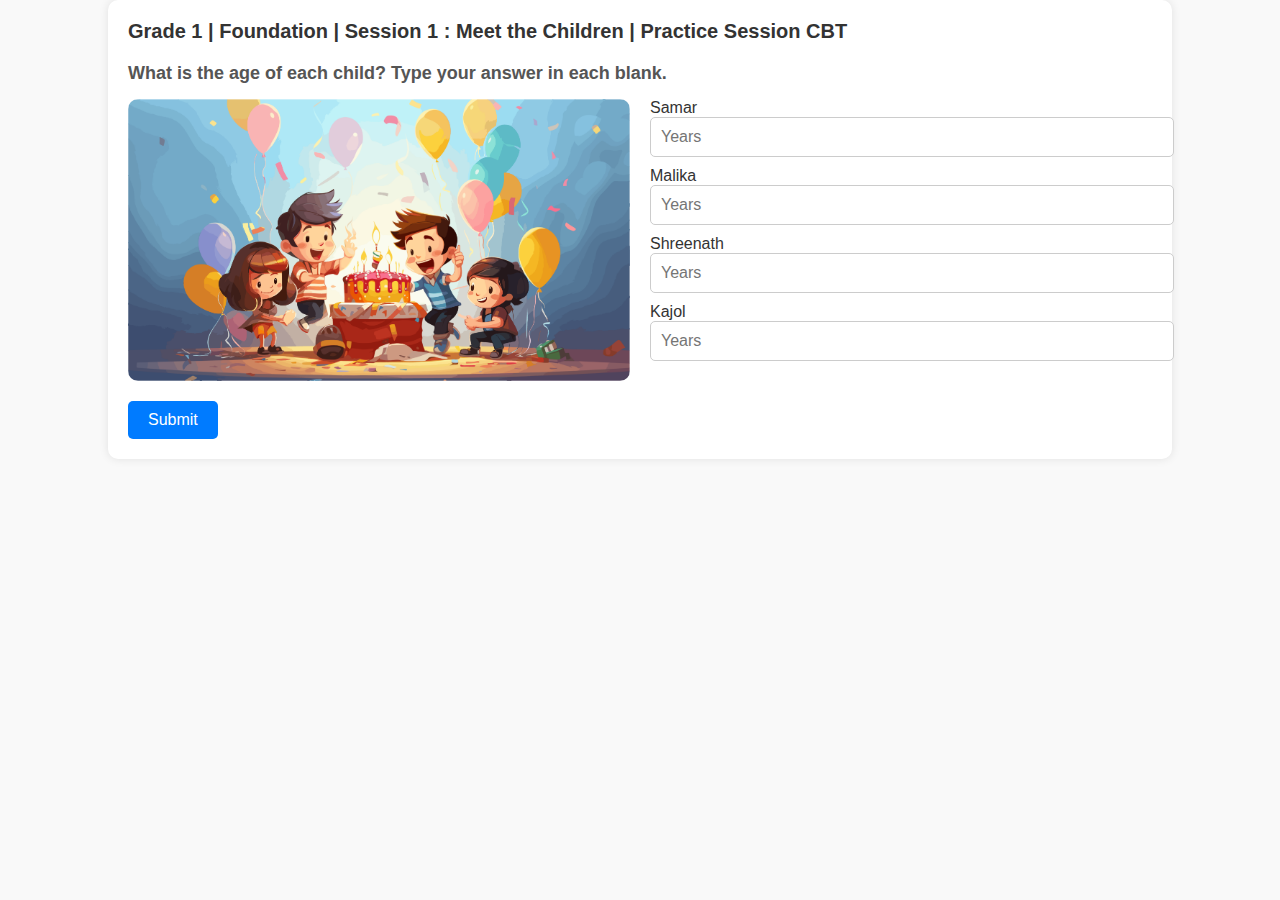
<file: eight.html>
<!DOCTYPE html>
<html lang="en">
<head>
    <meta charset="UTF-8">
    <meta name="viewport" content="width=device-width, initial-scale=1.0">
    <title>Meet the Children Practice Session</title>
    <style>
        body {
            font-family: Arial, sans-serif;
            background-color: #f9f9f9;
            margin: 0;
            padding: 0;
        }
        .container {
            width: 80%;
            margin: auto;
            background: white;
            padding: 20px;
            border-radius: 10px;
            box-shadow: 0 0 10px rgba(0, 0, 0, 0.1);
        }
        .header {
            display: flex;
            align-items: center;
            justify-content: space-between;
        }
        .header .title {
            font-size: 20px;
            font-weight: bold;
            color: #333;
        }
        .header .user-icon {
            width: 40px;
            height: 40px;
            background-color: #f76c6c;
            color: white;
            border-radius: 50%;
            display: flex;
            align-items: center;
            justify-content: center;
            font-size: 24px;
        }
        .content {
            margin-top: 20px;
        }
        .content h2 {
            font-size: 18px;
            color: #555;
        }
        .image-form-container {
            display: flex;
            gap: 20px;
            align-items: flex-start;
        }
        .image {
            flex: 1;
            display: flex;
            justify-content: center;
        }
        .image img {
            max-width: 100%;
            border-radius: 10px;
        }
        .form {
            flex: 1;
            display: flex;
            flex-direction: column;
            gap: 10px;
        }
        .form label {
            font-size: 16px;
            color: #333;
        }
        .form input {
            padding: 10px;
            font-size: 16px;
            border: 1px solid #ccc;
            border-radius: 5px;
            width: 100%;
        }
        .button {
            display: flex;
            justify-content: space-between;
            margin-top: 20px;
        }
        .button button {
            padding: 10px 20px;
            font-size: 16px;
            color: white;
            background-color: #007bff;
            border: none;
            border-radius: 5px;
            cursor: pointer;
        }
        .button button:hover {
            background-color: #0056b3;
        }
    </style>
    <script>
        function handleSubmit() {
            const samar = document.getElementById('samar').value.trim();
            const malika = document.getElementById('malika').value.trim();
            const shreenath = document.getElementById('shreenath').value.trim();
            const kajol = document.getElementById('kajol').value.trim();

            if (!samar || !malika || !shreenath || !kajol) {
                alert("Please fill in all the fields.");
                return;
            }

            alert("Submitted successfully!");
            document.getElementById("finishButton").style.display = "inline-block";
        }
        
        function handleFinish() {
            window.location.href = "fourth.html";
        }
    </script>
</head>
<body>
    <div class="container">
        <div class="header">
            <div class="title">
                Grade 1 | Foundation | Session 1 : Meet the Children | Practice Session CBT
            </div>
           
        </div>
        <div class="content">
            <h2>What is the age of each child? Type your answer in each blank.</h2>
            <div class="image-form-container">
                <div class="image">
                    <img src="EEL app screens/page 10/4x/4x/Image for page 10@4x.png" alt="Children's Birthday Party">
                </div>
                <div class="form">
                    <label for="samar">Samar <input type="text" id="samar" placeholder="Years"></label>
                    <label for="malika">Malika <input type="text" id="malika" placeholder="Years"></label>
                    <label for="shreenath">Shreenath <input type="text" id="shreenath" placeholder="Years"></label>
                    <label for="kajol">Kajol <input type="text" id="kajol" placeholder="Years"></label>
                </div>
            </div>
            <div class="button">
                <button type="button" onclick="handleSubmit()">Submit</button>
                <button id="finishButton" type="button" onclick="handleFinish()" style="display:none;">Finish</button>
            </div>
        </div>
    </div>
</body>
</html>
</file>
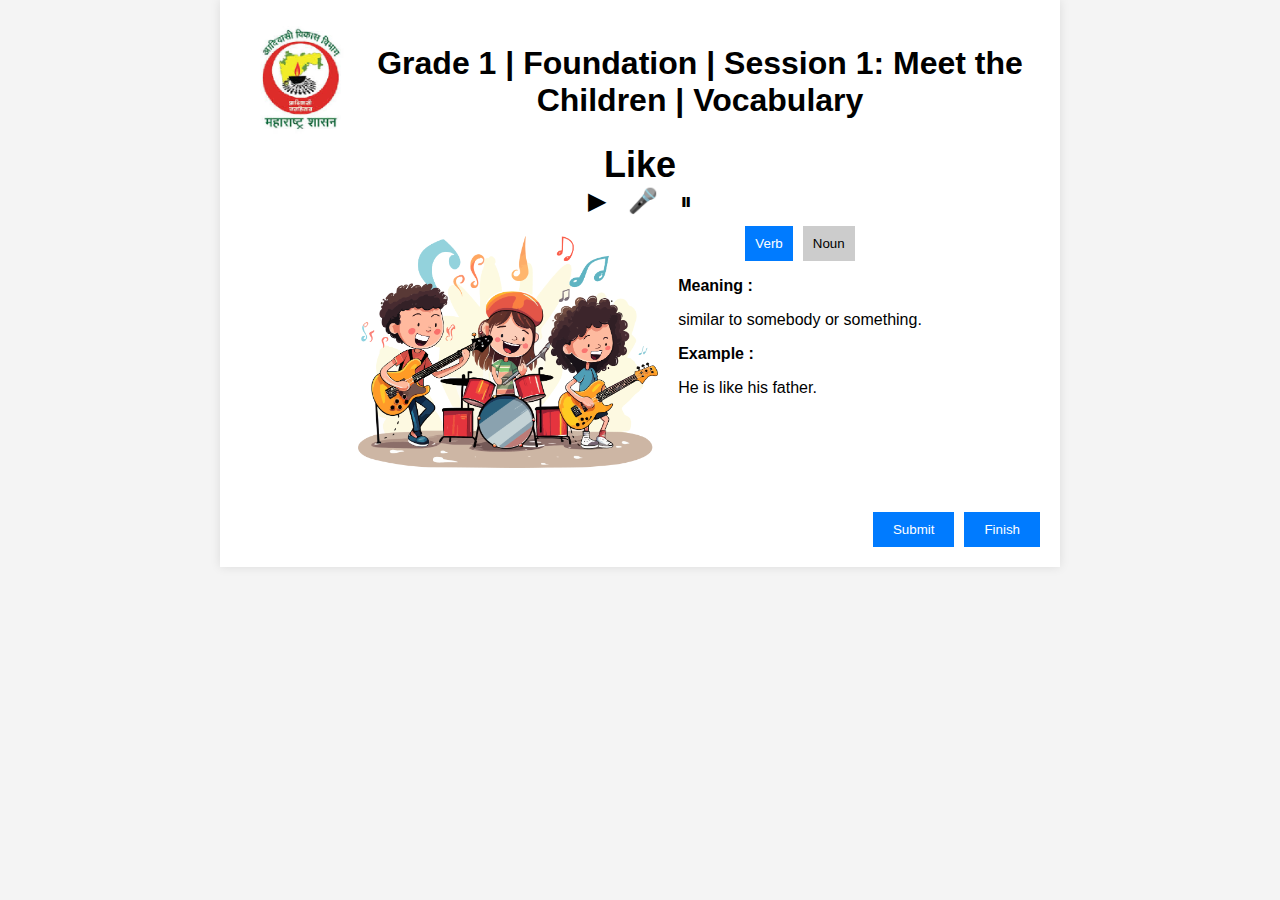
<file: example.html>
<!DOCTYPE html>
<html lang="en">
<head>
    <meta charset="UTF-8">
    <meta name="viewport" content="width=device-width, initial-scale=1.0">
    <title>Grade 1 | Foundation | Session 1</title>
    <link rel="stylesheet" href="example.css">
</head>
<body>
    <div class="container">
        <header>
            <div class="logo">
                <img src="EEL app screens/page 5/4x/Asset 157@4x.png" alt="Logo">
            </div>
            <div class="title">
                <h1>Grade 1 | Foundation | Session 1: Meet the Children | Vocabulary</h1>
            </div>
        
        </header>
        <main>
            
            <div class="content">
                <div class="word-section">
                    <h2>Like</h2>
                </div>
                <div class="controls">
                    <button class="control-button" onclick="playText()">▶</button>
                    <button class="control-button" onclick="startRecording()">🎤</button>
                    <button class="control-button" onclick="pauseText()">⏸</button>
                </div>
                <div class="image-and-text">
                    <div class="image-section">
                        <img src="EEL app screens/Page 11/4x/4x/Image for page 11@4x.png" alt="Children playing">
                    </div>
                    <div class="definition-section">
                        <div class="word-type">
                            <button class="word-button active">Verb</button>
                            <button class="word-button">Noun</button>
                        </div>
                        <div class="meaning">
                            <p><strong>Meaning :</strong></p>
                            <p>similar to somebody or something.</p>
                        </div>
                        <div class="example">
                            <p><strong>Example :</strong></p>
                            <p>He is like his father.</p>
                        </div>
                    </div>
                </div>
            </div>
        </main>
        <footer>
            <div class="footer-buttons">
                <button class="footer-button" onclick="stopRecording()">Submit</button>
                <button class="footer-button" onclick="finishSession()">Finish</button>
            </div>
        </footer>
    </div>

    <script>
        let speechSynthesisUtterance = new SpeechSynthesisUtterance();
        let isPaused = false;
        let mediaRecorder;
        let audioChunks = [];

        function playText() {
            let word = document.querySelector('.word-section h2').innerText;
            let meaning = document.querySelector('.meaning p:nth-child(2)').innerText;
            let text = word + '. Meaning: ' + meaning;
            if (isPaused) {
                speechSynthesis.resume();
            } else {
                speechSynthesisUtterance.text = text;
                speechSynthesis.speak(speechSynthesisUtterance);
            }
            isPaused = false;
        }

        function pauseText() {
            speechSynthesis.pause();
            isPaused = true;
        }

        function startRecording() {
            navigator.mediaDevices.getUserMedia({ audio: true })
                .then(stream => {
                    mediaRecorder = new MediaRecorder(stream);
                    mediaRecorder.start();
                    mediaRecorder.ondataavailable = event => {
                        audioChunks.push(event.data);
                    };
                })
                .catch(error => {
                    console.error('Error accessing microphone', error);
                });
        }

        function stopRecording() {
            if (mediaRecorder) {
                mediaRecorder.stop();
                mediaRecorder.onstop = () => {
                    const audioBlob = new Blob(audioChunks, { type: 'audio/wav' });
                    const audioUrl = URL.createObjectURL(audioBlob);
                    const audio = new Audio(audioUrl);
                    audio.play();
                };
            }
        }

        function finishSession() {
            window.location.href = 'fourth.html'; // Redirect to fourth.html
        }
    </script>
</body>
</html>
</file>
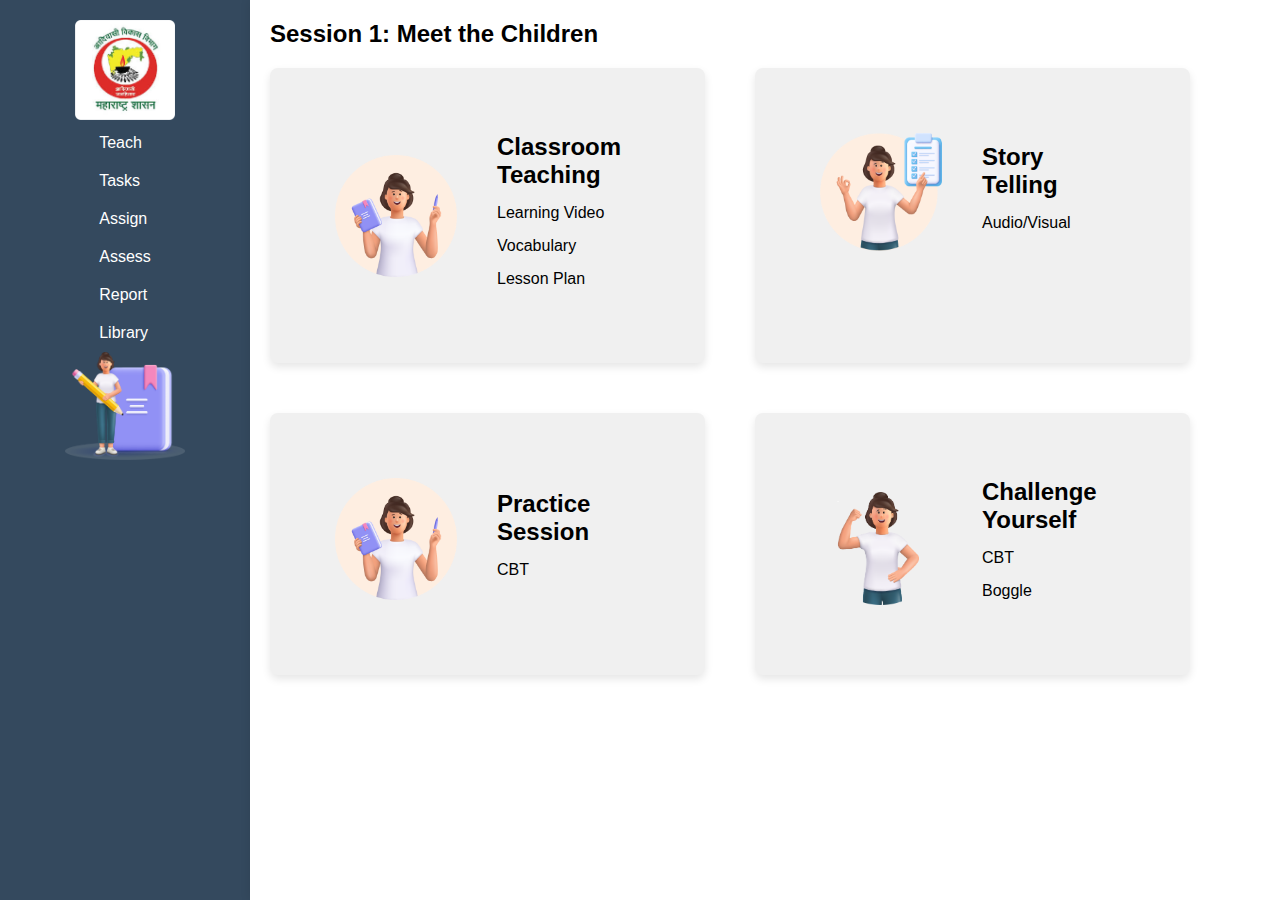
<file: fourth.html>
<!DOCTYPE html>
<html lang="en">
<head>
    <meta charset="UTF-8">
    <meta name="viewport" content="width=device-width, initial-scale=1.0">
    <title>Neo Language Labs</title>
    <link rel="stylesheet" href="fourth.css">
    <style>
        /* Added CSS for layout */
        .cards {
            display: flex;
            flex-wrap: wrap;
            gap: 50px; /* Adjust the gap between cards */
        }

        .card {
            width: calc(50% - 60px); /* Two cards in one row with some gap */
            background-color: #f0f0f0; /* Adjust background color */
            border-radius: 8px; /* Rounded corners */
            overflow: hidden; /* Ensures cards don't overflow */
            box-shadow: 0 4px 8px rgba(0, 0, 0, 0.1); /* Optional: box-shadow for cards */
        }

        .card-content {
            display: flex;
            align-items: center;
            padding: 50px;
        }

        .card img {
            max-width: 100%;
            height: auto;
        }

        .text-content {
            margin-left: 20px;
        }

        .text-content h2 {
            font-size: 1.5rem;
            margin-bottom: 10px;
        }

        .text-content ul {
            list-style: none;
            padding: 0;
            margin: 0;
        }

        .text-content ul li {
            margin-bottom: 5px;
        }

        .text-content ul li a {
            text-decoration: none; /* Remove default text decoration */
            color: black; /* Set link color to black */
            cursor: pointer; /* Change cursor to pointer */
        }

        .text-content ul li a:hover {
            text-decoration: none; /* Remove underline on hover */
        }

        /* Popup styles */
        .popup {
            display: none; /* Hidden by default */
            position: fixed;
            top: 50%;
            left: 50%;
            transform: translate(-50%, -50%);
            width: 300px;
            padding: 20px;
            background-color: #fff;
            box-shadow: 0 4px 8px rgba(0, 0, 0, 0.1);
            border-radius: 8px;
            text-align: center;
            z-index: 1000;
        }

        .popup h2 {
            margin-top: 0;
        }

        .popup img {
            max-width: 100%;
            height: auto;
            border-radius: 8px;
            margin-top: 10px;
        }

        .popup button {
            margin-top: 20px;
            padding: 10px 20px;
            background-color: #007bff;
            color: #fff;
            border: none;
            border-radius: 4px;
            cursor: pointer;
        }

        .popup button:hover {
            background-color: #0056b3;
        }

        .popup-overlay {
            display: none; /* Hidden by default */
            position: fixed;
            top: 0;
            left: 0;
            width: 100%;
            height: 100%;
            background-color: rgba(0, 0, 0, 0.5);
            z-index: 999;
        }
    </style>
</head>
<body>
    <div class="sidebar">
        <div class="logo">
            <img src="First Page Pngs (1)/4x/Asset 10@4x.png" alt="Logo">
        </div>
        <nav>
            <ul>
                <li>Teach</li>
                <li>Tasks</li>
                <li>Assign</li>
                <li>Assess</li>
                <li>Report</li>
                <li>Library</li>
            </ul>
        </nav>
        <div class="teacher-icon">
            <img src="EEL app screens/Page 2/4x/Asset 42@4x.png" alt="Teacher Icon">
        </div>
    </div>
    <main class="main-content">
        <header class="header">
            <h1>Session 1: Meet the Children</h1>
         
        </header>
        <section class="cards">
            <div class="card">
                <div class="card-content">
                    <img src="EEL app screens/page 4/4x/Asset 135@4x.png" alt="Classroom Teaching">
                    <div class="text-content">
                        <h2>Classroom Teaching</h2>
                        <ul>
                            <li><a href="fifth.html">Learning Video</a></li>
                            <li><a href="sixth.html">Vocabulary</a></li>
                            <li><a href="#" id="lesson-plan-link">Lesson Plan</a></li>
                        </ul>
                    </div>
                </div>
            </div>
            <div class="card">
                <div class="card-content">
                    <img src="EEL app screens/page 4/4x/Asset 134@4x.png" alt="Story Telling">
                    <div class="text-content">
                        <h2>Story Telling</h2>
                        <ul>
                            <li><a href="nineth.html">Audio/Visual</a></li>
                        </ul>
                    </div>
                </div>
            </div>
            <div class="card">
                <div class="card-content">
                    <img src="EEL app screens/page 4/4x/Asset 135@4x.png" alt="Practice Session">
                    <div class="text-content">
                        <h2>Practice Session</h2>
                        <ul>
                            <li><a href="tenth.html">CBT</a></li>
                        </ul>
                    </div>
                </div>
            </div>
            <div class="card">
                <div class="card-content">
                    <img src="EEL app screens/page 4/4x/Asset 137@4x.png" alt="Challenge Yourself">
                    <div class="text-content">
                        <h2>Challenge Yourself</h2>
                        <ul>
                            <li><a href="eleventh.html">CBT</a></li>
                            <li><a href="twelve.html">Boggle</a></li>
                        </ul>
                    </div>
                </div>
            </div>
        </section>
    </main>

    <!-- Popup overlay -->
    <div class="popup-overlay" id="popup-overlay"></div>

    <!-- Popup content -->
    <div class="popup" id="popup">
        <h2>Lesson Plan</h2>
    
        <img src="EEL app screens/Pop up 2/4x/Asset 227@4x.png" alt="Lesson Plan Image">
        <button onclick="viewPDF()">View PDF</button>
        <button onclick="closePopup()">Close</button>
    </div>

    <script>
        // Function to open the popup
        function openPopup() {
            document.getElementById('popup').style.display = 'block';
            document.getElementById('popup-overlay').style.display = 'block';
        }

        // Function to close the popup
        function closePopup() {
            document.getElementById('popup').style.display = 'none';
            document.getElementById('popup-overlay').style.display = 'none';
        }

        // Function to view the PDF
        function viewPDF() {
            window.open('Lesson plan.pdf', '_blank');
        }

        // Add onclick listener to the Lesson Plan link
        document.getElementById('lesson-plan-link').addEventListener('click', function(event) {
            event.preventDefault();
            openPopup();
        });
    </script>
</body>
</html>
</file>
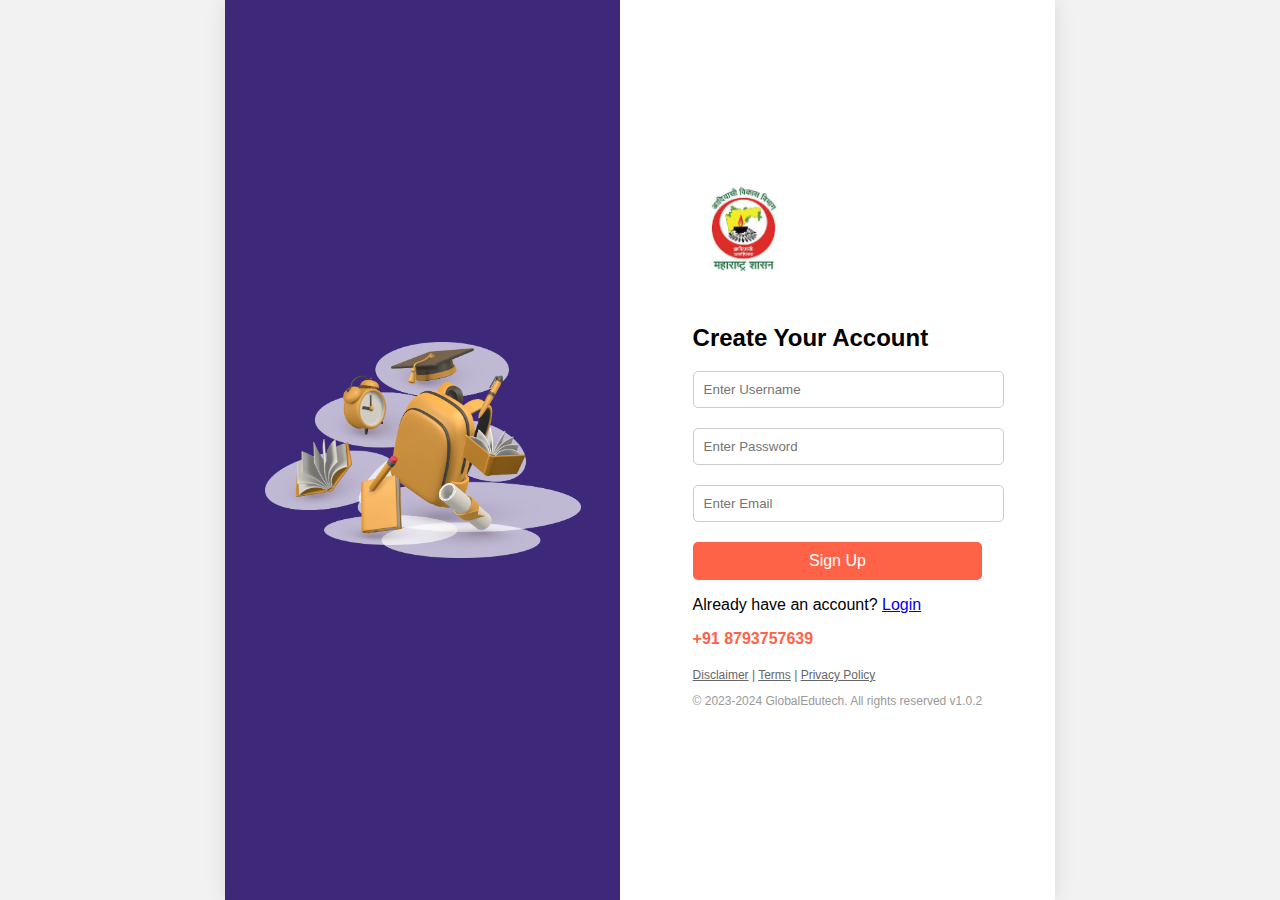
<file: signup.html>
<!DOCTYPE html>
<html lang="en">
<head>
    <meta charset="UTF-8">
    <meta name="viewport" content="width=device-width, initial-scale=1.0">
    <title>Sign Up Page</title>
    <link rel="stylesheet" href="style.css">
</head>
<body>
    <div class="container">
        <div class="left-side">
            <img src="First Page Pngs (1)/4x/Asset 1@4x.png" alt="Educational Graphic" class="graphic">
        </div>
        <div class="right-side">
            <div class="signup-container">
                <img src="First Page Pngs (1)/4x/Asset 10@4x.png" alt="Logo" class="logo">
                <h2>Create Your Account</h2>

                <form class="signup-form" method="POST" action="signup.php">
                    <div class="input-group">
                        <input type="text" name="username" placeholder="Enter Username" required>
                    </div>
                    <div class="input-group">
                        <input type="password" name="password" placeholder="Enter Password" required>
                    </div>
                    <div class="input-group">
                        <input type="email" name="email" placeholder="Enter Email" required>
                    </div>
                    <button type="submit">Sign Up</button>
                </form>
                <p>Already have an account? <a href="login.html">Login</a></p>
                <p class="contact">+91 8793757639</p>
                <p class="footer">
                    <a href="#">Disclaimer</a> | <a href="#">Terms</a> | <a href="#">Privacy Policy</a>
                </p>
                <p class="copyright">© 2023-2024 GlobalEdutech. All rights reserved v1.0.2</p>
            </div>
        </div>
    </div>
</body>
</html>
</file>
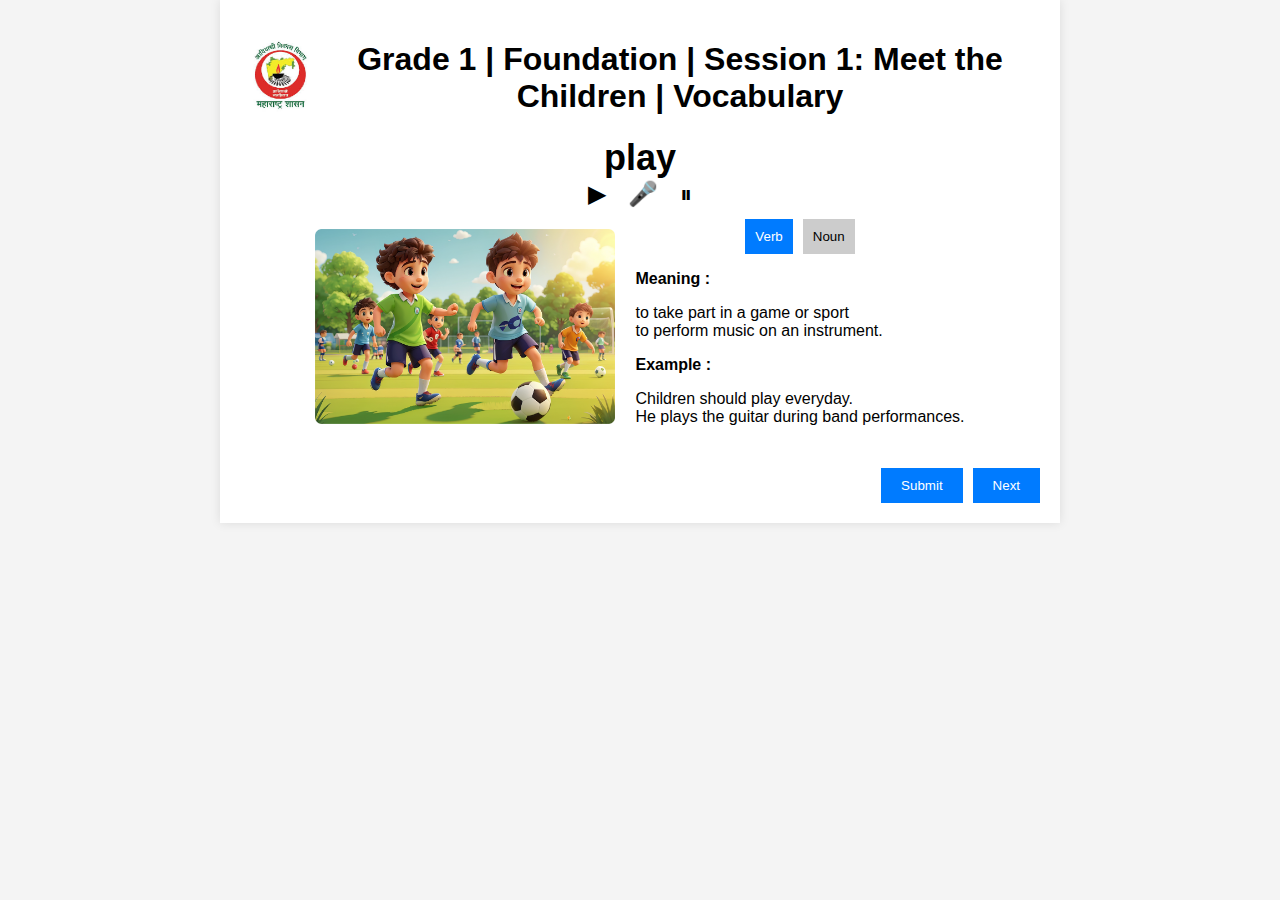
<file: sixth.html>
<!DOCTYPE html>
<html lang="en">
<head>
    <meta charset="UTF-8">
    <meta name="viewport" content="width=device-width, initial-scale=1.0">
    <title>Grade 1 | Foundation | Session 1</title>
    <link rel="stylesheet" href="sixth.css">
</head>
<body>
    <div class="container">
        <header>
            <div class="logo">
                <img src="EEL app screens/Page 7/4x/Asset 259@4x.png" alt="Logo">
            </div>
            <div class="title">
                <h1>Grade 1 | Foundation | Session 1: Meet the Children | Vocabulary</h1>
            </div>
            
        </header>
        <main>
           
            <div class="content">
                <div class="word-section">
                    <h2>play</h2>
                </div>
                <div class="controls">
                    <button class="control-button" onclick="playText()">▶</button>
                    <button class="control-button" onclick="startRecording()">🎤</button>
                    <button class="control-button" onclick="pauseText()">⏸</button>
                </div>
                <div class="image-and-text">
                    <div class="image-section">
                        <img src="EEL app screens/Page 7/4x/Asset 239@4x.png" alt="Children playing">
                    </div>
                    <div class="definition-section">
                        <div class="word-type">
                            <button class="word-button active">Verb</button>
                            <button class="word-button">Noun</button>
                        </div>
                        <div class="meaning">
                            <p><strong>Meaning :</strong></p>
                            <p>to take part in a game or sport<br>to perform music on an instrument.</p>
                        </div>
                        <div class="example">
                            <p><strong>Example :</strong></p>
                            <p>Children should play everyday.<br>He plays the guitar during band performances.</p>
                        </div>
                    </div>
                </div>
            </div>
        </main>
        <footer>
            <div class="footer-buttons">
                <button class="footer-button" onclick="stopRecording()">Submit</button>
                <button class="footer-button" onclick="nextPage()">Next</button>
            </div>
        </footer>
    </div>

    <script>
        let speechSynthesisUtterance = new SpeechSynthesisUtterance();
        let isPaused = false;
        let mediaRecorder;
        let audioChunks = [];

        function playText() {
            let word = document.querySelector('.word-section h2').innerText;
            let meaning = document.querySelector('.meaning p:nth-child(2)').innerText;
            let text = word + '. Meaning: ' + meaning;
            if (isPaused) {
                speechSynthesis.resume();
            } else {
                speechSynthesisUtterance.text = text;
                speechSynthesis.speak(speechSynthesisUtterance);
            }
            isPaused = false;
        }

        function pauseText() {
            speechSynthesis.pause();
            isPaused = true;
        }

        function startRecording() {
            navigator.mediaDevices.getUserMedia({ audio: true })
                .then(stream => {
                    mediaRecorder = new MediaRecorder(stream);
                    mediaRecorder.start();
                    mediaRecorder.ondataavailable = event => {
                        audioChunks.push(event.data);
                    };
                })
                .catch(error => {
                    console.error('Error accessing microphone', error);
                });
        }

        function stopRecording() {
            if (mediaRecorder) {
                mediaRecorder.stop();
                mediaRecorder.onstop = () => {
                    const audioBlob = new Blob(audioChunks, { type: 'audio/wav' });
                    const audioUrl = URL.createObjectURL(audioBlob);
                    const audio = new Audio(audioUrl);
                    audio.play();
                };
            }
        }

        function nextPage() {
            window.location.href = 'example.html'; // Redirects to example.html
        }
    </script>
</body>
</html>
</file>
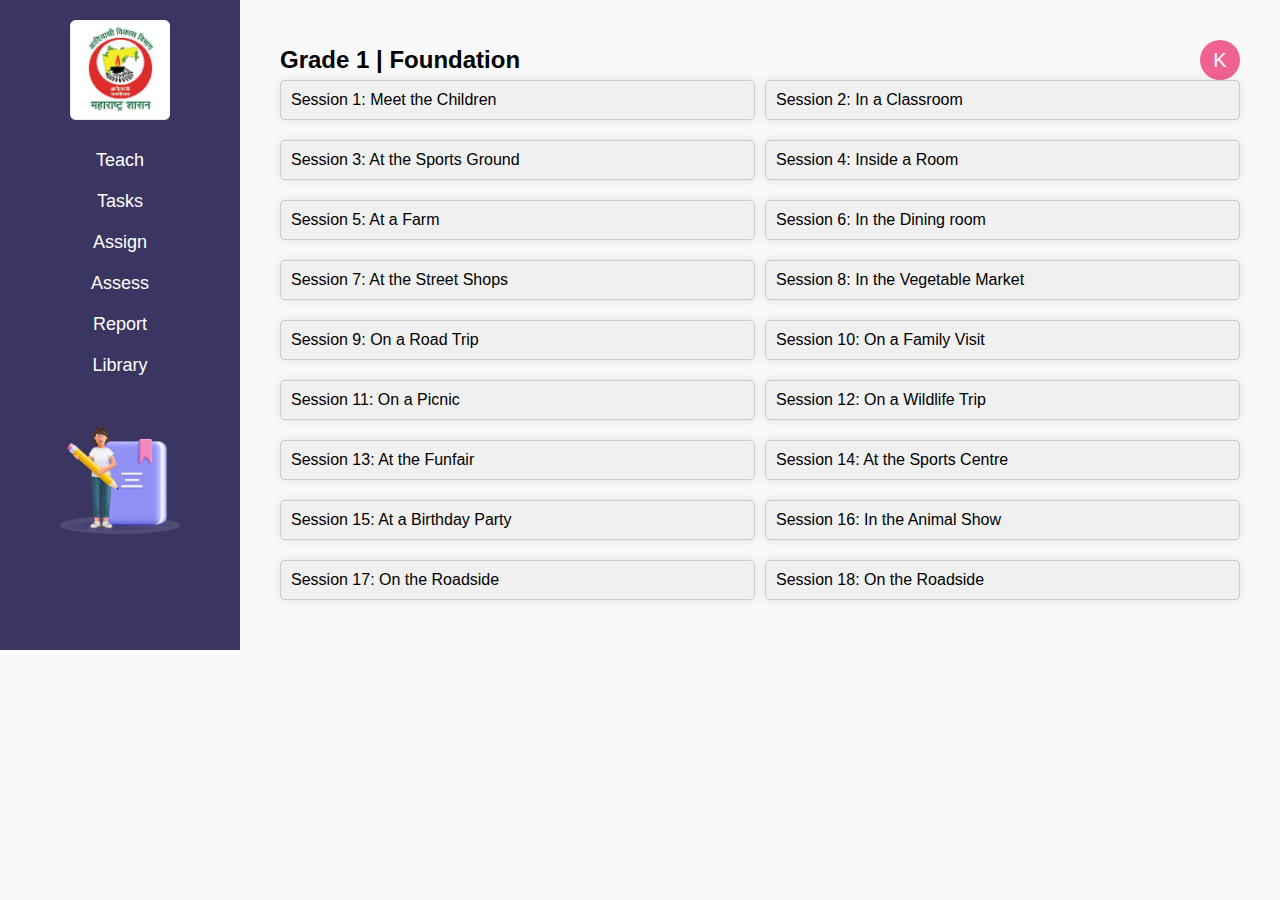
<file: Third.html>
<!DOCTYPE html>
<html lang="en">
<head>
    <meta charset="UTF-8">
    <meta name="viewport" content="width=device-width, initial-scale=1.0">
    <title>Grade 1 Foundation</title>
    <link rel="stylesheet" href="third.css">
    
    <style>
        /* Example style to decrease distance between sessions */
        .sessions {
            display: flex; /* Use flexbox for columns */
            justify-content: space-around; /* Distribute space evenly */
            gap: 10px; /* Adjust the gap between columns */
        }

        .column {
            flex: 1; /* Equal width for columns */
            margin: 0; /* Remove default margin */
        }

        .session {
            margin-bottom: 10px; /* Adjust vertical spacing between sessions */
            padding: 10px; /* Add padding for better readability */
            background-color: #f0f0f0; /* Example background color */
            border: 1px solid #ccc; /* Example border */
            border-radius: 5px; /* Example border radius */
            cursor: pointer; /* Add cursor pointer for clickable sessions */
        }
        
        .sidebar img.teacher-icon {
            width: 120px; /* Increase width */
            margin-top: 20%; /* Add spacing between icon and text */
        }

        /* Popup style */
        .popup {
            display: none;
            position: fixed;
            left: 50%;
            top: 50%;
            transform: translate(-50%, -50%);
            background-color: white;
            padding: 20px;
            box-shadow: 0 0 10px rgba(0, 0, 0, 0.1);
            z-index: 1000;
            max-width: 80%;
            max-height: 80%;
            overflow: auto;
        }

        .popup-content {
            text-align: center;
        }

        .popup-image {
            max-width: 400px;
            max-height: 200px;
            margin-bottom: 10px;
        }

        .popup-dropdown {
            margin-bottom: 10px;
        }
    </style>
</head>
<body>
    <div class="sidebar">
        <img src="First Page Pngs (1)/4x/Asset 10@4x.png" alt="Logo">
        <a href="fourth.html">Teach</a> <!-- Updated link -->
        <a href="#">Tasks</a>
        <a href="#">Assign</a>
        <a href="#">Assess</a>
        <a href="#">Report</a>
        <a href="#">Library</a>
        <img src="EEL app screens/Page 2/4x/Asset 42@4x.png" alt="Teacher Icon" class="teacher-icon">
    </div>
    
    <div class="content">
        <div class="header">
            <h1>Grade 1 | Foundation</h1>
            <div class="profile">K</div>
        </div>
        <div class="sessions">
            <div class="column">
                <div class="session" onclick="showPopup('children')">Session 1: Meet the Children</div>
                <div class="session">Session 3: At the Sports Ground</div>
                <div class="session">Session 5: At a Farm</div>
                <div class="session">Session 7: At the Street Shops</div>
                <div class="session">Session 9: On a Road Trip</div>
                <div class="session">Session 11: On a Picnic</div>
                <div class="session">Session 13: At the Funfair</div>
                <div class="session">Session 15: At a Birthday Party</div>
                <div class="session">Session 17: On the Roadside</div>
            </div>
            <div class="column">
                <div class="session">Session 2: In a Classroom</div>
                <div class="session">Session 4: Inside a Room</div>
                <div class="session">Session 6: In the Dining room</div>
                <div class="session">Session 8: In the Vegetable Market</div>
                <div class="session">Session 10: On a Family Visit</div>
                <div class="session">Session 12: On a Wildlife Trip</div>
                <div class="session">Session 14: At the Sports Centre</div>
                <div class="session">Session 16: In the Animal Show</div>
                <div class="session">Session 18: On the Roadside</div>
            </div>
        </div>
    </div>

    <!-- Popup content -->
    <div id="popup-children" class="popup">
        <div class="popup-content">
            <img src="EEL app screens/Pop up 1/4x/Asset 99@4x.png" alt="Teacher Icon" class="popup-image">
        
            <p>View The Content For</p>
            <select class="popup-dropdown">
                <option value="class1">Select Class</option>
                <option value="class1">Class 1</option>
                <option value="class2">Class 2</option>
                <option value="class3">Class 3</option>
                <option value="class4">Class 4</option>
                <option value="class5">Class 5</option>
                <option value="class6">Class 6</option>
                <option value="class7">Class 7</option>
                <option value="class8">Class 8</option>
                <option value="class9">Class 9</option>
                <option value="class10">Class 10</option>
                <option value="class11">Class 11</option>
                <option value="class12">Class 12</option>
            </select>

            <button onclick="hidePopup('children')">close</button>
        </div>
    </div>

    <script>
        function showPopup(sessionId) {
            var popup = document.getElementById('popup-' + sessionId);
            if (popup) {
                popup.style.display = 'block';
            }
        }

        function hidePopup(sessionId) {
            var popup = document.getElementById('popup-' + sessionId);
            if (popup) {
                popup.style.display = 'none';
            }
        }
    </script>
</body>
</html>
</file>
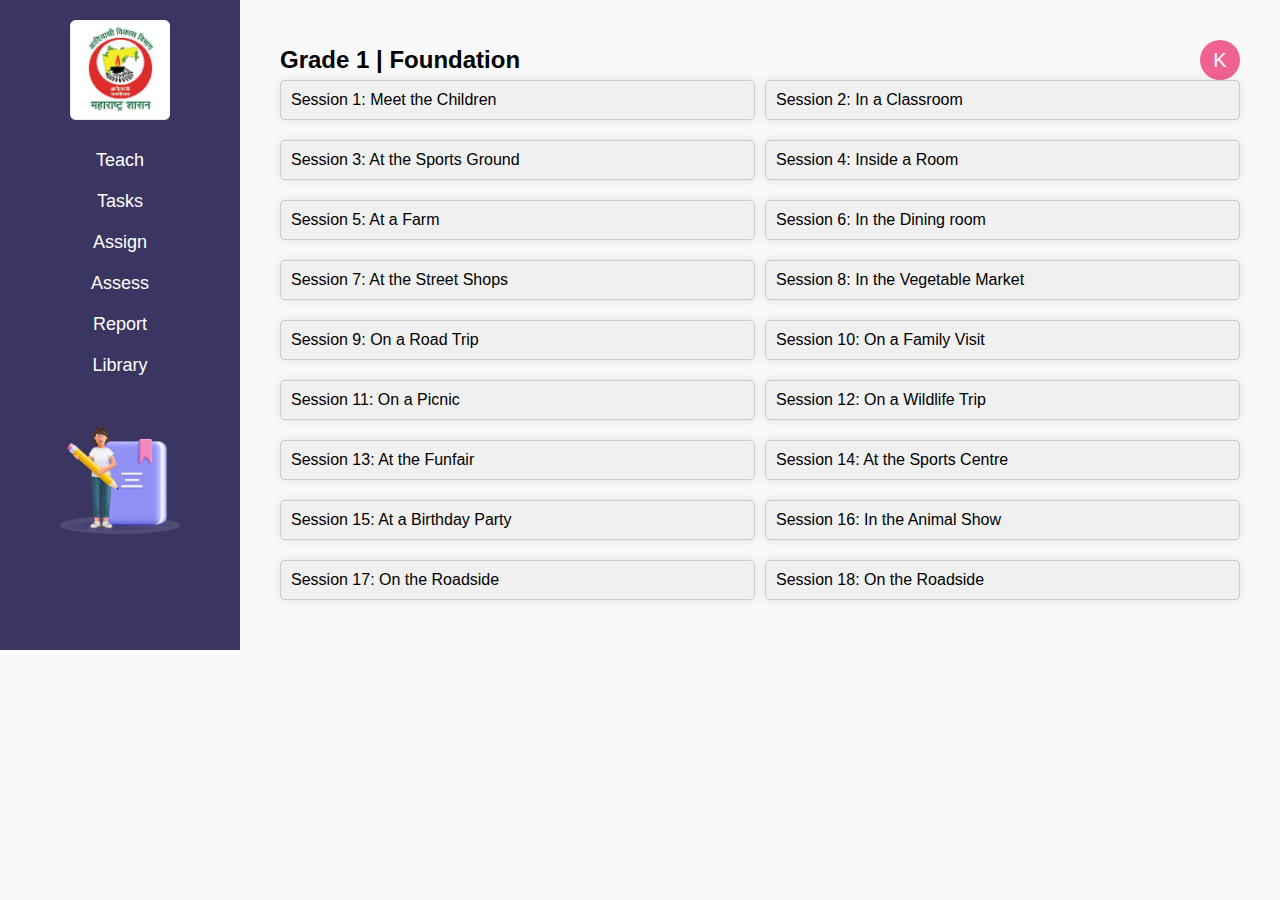
<file: third.html>
<!DOCTYPE html>
<html lang="en">
<head>
    <meta charset="UTF-8">
    <meta name="viewport" content="width=device-width, initial-scale=1.0">
    <title>Grade 1 Foundation</title>
    <link rel="stylesheet" href="third.css">
    
    <style>
        /* Example style to decrease distance between sessions */
        .sessions {
            display: flex; /* Use flexbox for columns */
            justify-content: space-around; /* Distribute space evenly */
            gap: 10px; /* Adjust the gap between columns */
        }

        .column {
            flex: 1; /* Equal width for columns */
            margin: 0; /* Remove default margin */
        }

        .session {
            margin-bottom: 10px; /* Adjust vertical spacing between sessions */
            padding: 10px; /* Add padding for better readability */
            background-color: #f0f0f0; /* Example background color */
            border: 1px solid #ccc; /* Example border */
            border-radius: 5px; /* Example border radius */
            cursor: pointer; /* Add cursor pointer for clickable sessions */
        }
        
        .sidebar img.teacher-icon {
            width: 120px; /* Increase width */
            margin-top: 20%; /* Add spacing between icon and text */
        }

        /* Popup style */
        .popup {
            display: none;
            position: fixed;
            left: 50%;
            top: 50%;
            transform: translate(-50%, -50%);
            background-color: white;
            padding: 20px;
            box-shadow: 0 0 10px rgba(0, 0, 0, 0.1);
            z-index: 1000;
            max-width: 80%;
            max-height: 80%;
            overflow: auto;
        }

        .popup-content {
            text-align: center;
        }

        .popup-image {
            max-width: 400px;
            max-height: 200px;
            margin-bottom: 10px;
        }

        .popup-dropdown {
            margin-bottom: 10px;
        }
    </style>
</head>
<body>
    <div class="sidebar">
        <img src="First Page Pngs (1)/4x/Asset 10@4x.png" alt="Logo">
        <a href="fourth.html">Teach</a> <!-- Updated link -->
        <a href="#">Tasks</a>
        <a href="#">Assign</a>
        <a href="#">Assess</a>
        <a href="#">Report</a>
        <a href="#">Library</a>
        <img src="EEL app screens/Page 2/4x/Asset 42@4x.png" alt="Teacher Icon" class="teacher-icon">
    </div>
    
    <div class="content">
        <div class="header">
            <h1>Grade 1 | Foundation</h1>
            <div class="profile">K</div>
        </div>
        <div class="sessions">
            <div class="column">
                <div class="session" onclick="showPopup('children')">Session 1: Meet the Children</div>
                <div class="session">Session 3: At the Sports Ground</div>
                <div class="session">Session 5: At a Farm</div>
                <div class="session">Session 7: At the Street Shops</div>
                <div class="session">Session 9: On a Road Trip</div>
                <div class="session">Session 11: On a Picnic</div>
                <div class="session">Session 13: At the Funfair</div>
                <div class="session">Session 15: At a Birthday Party</div>
                <div class="session">Session 17: On the Roadside</div>
            </div>
            <div class="column">
                <div class="session">Session 2: In a Classroom</div>
                <div class="session">Session 4: Inside a Room</div>
                <div class="session">Session 6: In the Dining room</div>
                <div class="session">Session 8: In the Vegetable Market</div>
                <div class="session">Session 10: On a Family Visit</div>
                <div class="session">Session 12: On a Wildlife Trip</div>
                <div class="session">Session 14: At the Sports Centre</div>
                <div class="session">Session 16: In the Animal Show</div>
                <div class="session">Session 18: On the Roadside</div>
            </div>
        </div>
    </div>

    <!-- Popup content -->
    <div id="popup-children" class="popup">
        <div class="popup-content">
            <img src="EEL app screens/Pop up 1/4x/Asset 99@4x.png" alt="Teacher Icon" class="popup-image">
        
            <p>View The Content For</p>
            <select class="popup-dropdown">
                <option value="class1">Select Class</option>
                <option value="class1">Class 1</option>
                <option value="class2">Class 2</option>
                <option value="class3">Class 3</option>
                <option value="class4">Class 4</option>
                <option value="class5">Class 5</option>
                <option value="class6">Class 6</option>
                <option value="class7">Class 7</option>
                <option value="class8">Class 8</option>
                <option value="class9">Class 9</option>
                <option value="class10">Class 10</option>
                <option value="class11">Class 11</option>
                <option value="class12">Class 12</option>
            </select>

            <button onclick="hidePopup('children')">close</button>
        </div>
    </div>

    <script>
        function showPopup(sessionId) {
            var popup = document.getElementById('popup-' + sessionId);
            if (popup) {
                popup.style.display = 'block';
            }
        }

        function hidePopup(sessionId) {
            var popup = document.getElementById('popup-' + sessionId);
            if (popup) {
                popup.style.display = 'none';
            }
        }
    </script>
</body>
</html>
</file>
<file: example.css>
body {
    font-family: Arial, sans-serif;
    background-color: #f4f4f4;
    margin: 0;
    padding: 0;
}

.container {
    max-width: 800px;
    margin: 0 auto;
    background-color: white;
    box-shadow: 0 0 10px rgba(0, 0, 0, 0.1);
    padding: 20px;
}

header {
    display: flex;
    justify-content: space-between;
    align-items: center;
}

.logo img {
    width: 120px;
}

.title {
    flex-grow: 1;
    text-align: center;
}

.profile .profile-icon {
    background-color: #f66;
    color: white;
    border-radius: 50%;
    width: 30px;
    height: 30px;
    display: flex;
    justify-content: center;
    align-items: center;
    font-size: 18px;
}

.session-indicator {
    display: flex;
    justify-content: center;
    align-items: center;
    margin: 20px 0;
}

.nav-button {
    background-color: white;
    border: none;
    font-size: 24px;
}

.content {
    display: flex;
    flex-direction: column;
    align-items: center;
}

.word-section {
    display: flex;
    align-items: center;
    gap: 10px;
}

.word-section h2 {
    font-size: 36px;
    margin: 0;
}

.controls {
    display: flex;
    gap: 10px;
}

.control-button {
    background-color: white;
    border: none;
    font-size: 24px;
}

.image-and-text {
    display: flex;
    align-items: flex-start;
    gap: 20px;
}

.image-section img {
    max-width: 300px;
    margin: 20px 0;
}

.definition-section {
    text-align: left;
    width: 100%;
}

.word-type {
    display: flex;
    justify-content: center;
    gap: 10px;
    margin: 10px 0;
}

.word-button {
    background-color: #ccc;
    border: none;
    padding: 10px;
    cursor: pointer;
}

.word-button.active {
    background-color: #007bff;
    color: white;
}

.meaning, .example {
    margin: 10px 0;
}

footer {
    display: flex;
    justify-content: space-between;
    align-items: center;
    margin: 20px 0 0;
}

.footer-buttons {
    display: flex;
    gap: 10px;
    margin-left: auto;
}

.footer-button {
    background-color: #007bff;
    color: white;
    border: none;
    padding: 10px 20px;
    cursor: pointer;
    align-items: right;
}

.page-number {
    font-size: 14px;
  
}
</file>
<file: style.css>
/* styles.css */

body, html {
    margin: 0;
    padding: 0;
    font-family: 'Arial', sans-serif;
    height: 100%;
    display: flex;
    justify-content: center;
    align-items: center;
    background-color: #f2f2f2;
}

.container {
    display: flex;
    width: 100%;
    max-width: 1200px;
    height: 100vh;
    box-shadow: 0 0 20px rgba(0, 0, 0, 0.1);
}

.left-side, .right-side {
    width: 50%;
    display: flex;
    justify-content: center;
    align-items: center;
}

.left-side {
    background-color: #3d287a; /* Adjust as needed to match the design */
    position: relative;
}

.graphic {
    width: 80%;
    height: auto;
    max-width: 500px;
}

.right-side {
    background-color: #fff;
    display: flex;
    justify-content: center;
    align-items: center;
    padding: 20px;
}

.login-container {
    text-align: center;
    width: 100%;
    max-width: 400px;
}

.logo {
    width: 100px; /* Adjust size as needed */
    margin-bottom: 20px;
}

.login-container h2 {
    margin-bottom: 20px;
    color: #333;
}

.input-group {
    margin-bottom: 20px;
}

.input-group input {
    width: 100%;
    padding: 10px;
    border: 1px solid #ccc;
    border-radius: 5px;
}

button {
    width: 100%;
    padding: 10px;
    background-color: #ff6347; /* Adjust to match the design */
    border: none;
    border-radius: 5px;
    color: white;
    cursor: pointer;
    font-size: 16px;
}

button:hover {
    background-color: #e55337; /* Adjust hover color */
}

.login-container p {
    margin-top: 20px;
    color: #666;
}

.login-container a {
    color: #ff6347; /* Adjust to match the design */
    text-decoration: none;
}

.login-container a:hover {
    text-decoration: underline;
}

.contact {
    margin-top: 10px;
    font-weight: bold;
    color: #ff6347;
}

.footer {
    margin-top: 20px;
    font-size: 12px;
    color: #666;
}

.footer a {
    color: #666;
}

.footer a:hover {
    text-decoration: underline;
}

.copyright {
    margin-top: 10px;
    font-size: 12px;
    color: #999;
}
</file>
<file: sixth.css>
body {
    font-family: Arial, sans-serif;
    background-color: #f4f4f4;
    margin: 0;
    padding: 0;
}

.container {
    max-width: 800px;
    margin: 0 auto;
    background-color: white;
    box-shadow: 0 0 10px rgba(0, 0, 0, 0.1);
    padding: 20px;
}

header {
    display: flex;
    justify-content: space-between;
    align-items: center;
}

.logo img {
    width: 80px;
}

.title {
    flex-grow: 1;
    text-align: center;
}

.profile .profile-icon {
    background-color: #f66;
    color: white;
    border-radius: 50%;
    width: 30px;
    height: 30px;
    display: flex;
    justify-content: center;
    align-items: center;
    font-size: 18px;
}

.session-indicator {
    display: flex;
    justify-content: center;
    align-items: center;
    margin: 20px 0;
}

.nav-button {
    background-color: white;
    border: none;
    font-size: 24px;
}

.content {
    display: flex;
    flex-direction: column;
    align-items: center;
}

.word-section {
    display: flex;
    align-items: center;
    gap: 10px;
}

.word-section h2 {
    font-size: 36px;
    margin: 0;
}

.controls {
    display: flex;
    gap: 10px;
}

.control-button {
    background-color: white;
    border: none;
    font-size: 24px;
}

.image-and-text {
    display: flex;
    align-items: flex-start;
    gap: 20px;
}

.image-section img {
    max-width: 300px;
    margin: 20px 0;
}

.definition-section {
    text-align: left;
    width: 100%;
}

.word-type {
    display: flex;
    justify-content: center;
    gap: 10px;
    margin: 10px 0;
}

.word-button {
    background-color: #ccc;
    border: none;
    padding: 10px;
    cursor: pointer;
}

.word-button.active {
    background-color: #007bff;
    color: white;
}

.meaning, .example {
    margin: 10px 0;
}

footer {
    display: flex;
    justify-content: space-between;
    align-items: center;
    margin: 20px 0 0;
}

.footer-buttons {
    display: flex;
    gap: 10px;
    margin-left: auto;
}

.footer-button {
    background-color: #007bff;
    color: white;
    border: none;
    padding: 10px 20px;
    cursor: pointer;
    align-items: right;
}

.page-number {
    font-size: 14px;
    color: #888;
}
</file>
<file: third.css>
body {
    margin: 0;
    font-family: Arial, sans-serif;
    display: flex;
    background-color: #f9f9f9;
}
.sidebar {
    width: 200px;
    background-color: #3b3561;
    padding: 20px;
    color: white;
    display: flex;
    flex-direction: column;
    align-items: center;
}
.sidebar img {
    width: 100px;
    margin-bottom: 20px;
}
.sidebar a {
    color: white;
    text-decoration: none;
    margin: 10px 0;
    font-size: 18px;
}
.sidebar a:hover {
    text-decoration: underline;
}
.content {
    flex-grow: 1;
    padding: 40px;
}
.header {
    display: flex;
    justify-content: space-between;
    align-items: center;
}
.header h1 {
    margin: 0;
    font-size: 24px;
}
.header .profile {
    background-color: #f06292;
    color: white;
    border-radius: 50%;
    width: 40px;
    height: 40px;
    display: flex;
    justify-content: center;
    align-items: center;
    font-size: 20px;
}
.sessions {
    display: flex;
    justify-content: space-evenly;
    margin-left: auto;
}
.column {
    display: flex;
    flex-direction: column;
    gap: 10px;
}
.session {
    background-color: white;
    border-radius: 10px;
    padding: 10px 20px;
    box-shadow: 0 0 10px rgba(0, 0, 0, 0.1);
}
</file>
<file: fourth.css>
/* Reset some default styles */
* {
    margin: 0;
    padding: 0;
    box-sizing: border-box;
}

/* Body styles */
body {
    font-family: Arial, sans-serif;
    background-color: #f0f0f0;
    display: flex;
    justify-content: center;
    align-items: center;
    height: 100vh;
    margin: 0; /* Reset default margin */
}

/* Sidebar styles */
.sidebar {
    background-color: #34495e;
    color: #fff;
    width: 250px;
    height: 100%;
    padding: 20px 0;
    display: flex;
    flex-direction: column;
    align-items: center;
}

.sidebar .logo img {
    width: 100px;
    height: auto;
}

.sidebar nav ul {
    list-style-type: none;
    padding: 0;
}

.sidebar nav ul li {
    padding: 10px 0;
    cursor: pointer;
}

.sidebar nav ul li.active {
    background-color: #555;
}

.sidebar .teacher-icon img {
    width: 120px;
    margin-top: auto;
}

/* Main content styles */
.main-content {
    background-color: #fff;
    width: calc(100% - 250px); /* Adjusted width to accommodate sidebar */
    height: 100%;
    padding: 20px;
    box-shadow: 0 0 10px rgba(0, 0, 0, 0.1);
    overflow: auto; /* enable scrolling if content exceeds height */
}

.header {
    display: flex;
    justify-content: space-between;
    align-items: center;
    margin-bottom: 20px;
}

.header h1 {
    font-size: 24px;
}

.profile-button {
    background-color: #333;
    color: #fff;
    border: none;
    padding: 10px 20px;
    cursor: pointer;
    border-radius: 5px;
}

.cards {
    display: grid;
    grid-template-columns: repeat(auto-fill, minmax(250px, 1fr)); /* Cards adjust based on available width */
    gap: 20px;
}

.card {
    background-color: #f0f0f0;
    padding: 15px;
    box-shadow: 0 0 5px rgba(0, 0, 0, 0.1);
    border-radius: 10px;
    display: flex;
    flex-direction: column;
    justify-content: space-between;
    transition: transform 0.2s ease;
}

.card:hover {
    transform: translateY(-5px); /* Lift up on hover */
}

.card .card-content {
    display: flex;
    flex-direction: row;
    align-items: center;
}

.card img {
    width: 40%; /* Adjusted image size */
    height: auto;
    border-radius: 10px;
    margin-right: 20px;
}

.card .text-content {
    flex: 1;
    padding-right: 10px; /* Added padding for the text content */
}

.card h2 {
    font-size: 18px;
    margin-bottom: 10px;
}

.card ul {
    list-style-type: none;
    padding: 0;
}

.card ul li {
    padding: 5px 0;
}

/* Responsive design */
@media (max-width: 768px) {
    .sidebar {
        width: 100%;
    }

    .main-content {
        width: 100%;
    }

    .cards {
        grid-template-columns: repeat(1, 1fr); /* One card per row on smaller screens */
    }

    .card {
        width: 100%; /* Full width for cards on smaller screens */
        padding: 15px; /* Decreased padding for smaller screens */
        flex-direction: column;
    }

    .card img {
        width: 100%;
        margin-bottom: 10px;
    }

    .card .text-content {
        margin-bottom: 10px;
        padding-right: 0; /* Adjusted padding for smaller screens */
    }
}
</file>
